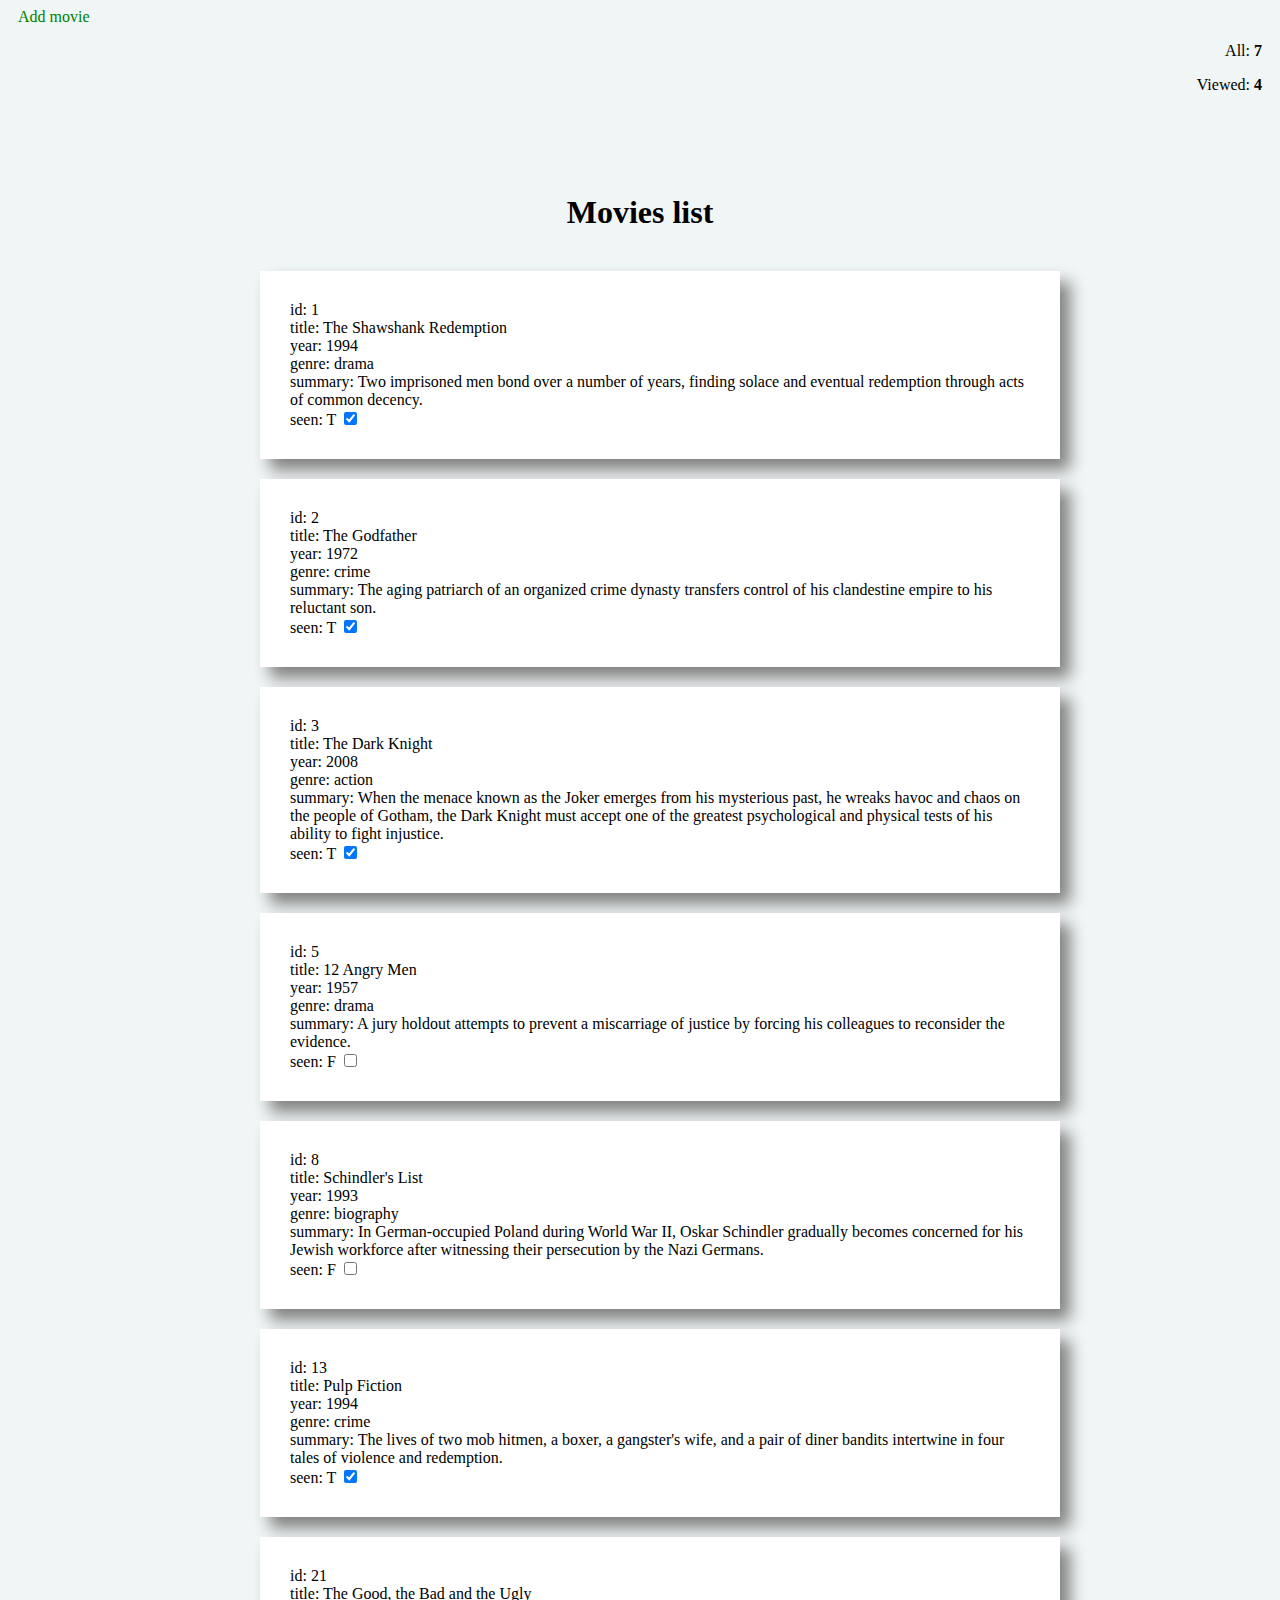
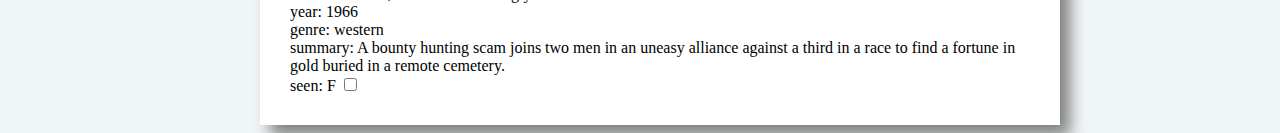
<file: index.html>
<!DOCTYPE html>
<html>
	<head>
		<link rel="stylesheet" type="text/css" href="style.css">
	</head>
	<body>
		<a class="link" href="add.html">Add movie</a>
		<div id="moviesCountersContainer">
    		<p>All: <span class="moviesCounter" id="moviesCounterAll"></span></p>
    		<p>Viewed: <span class="moviesCounter" id="moviesCounterSeen"></span></p>
		</div>
		<div id="moviesListContainer"> 
			<h1 class="heading">Movies list</h1>   
    		<ul id="moviesList"></ul>
		</div>

		<script type="module" src="movies-storage.js" ></script>
		<script type="module" src="index.js"></script>
	</body>
</html>
</file>
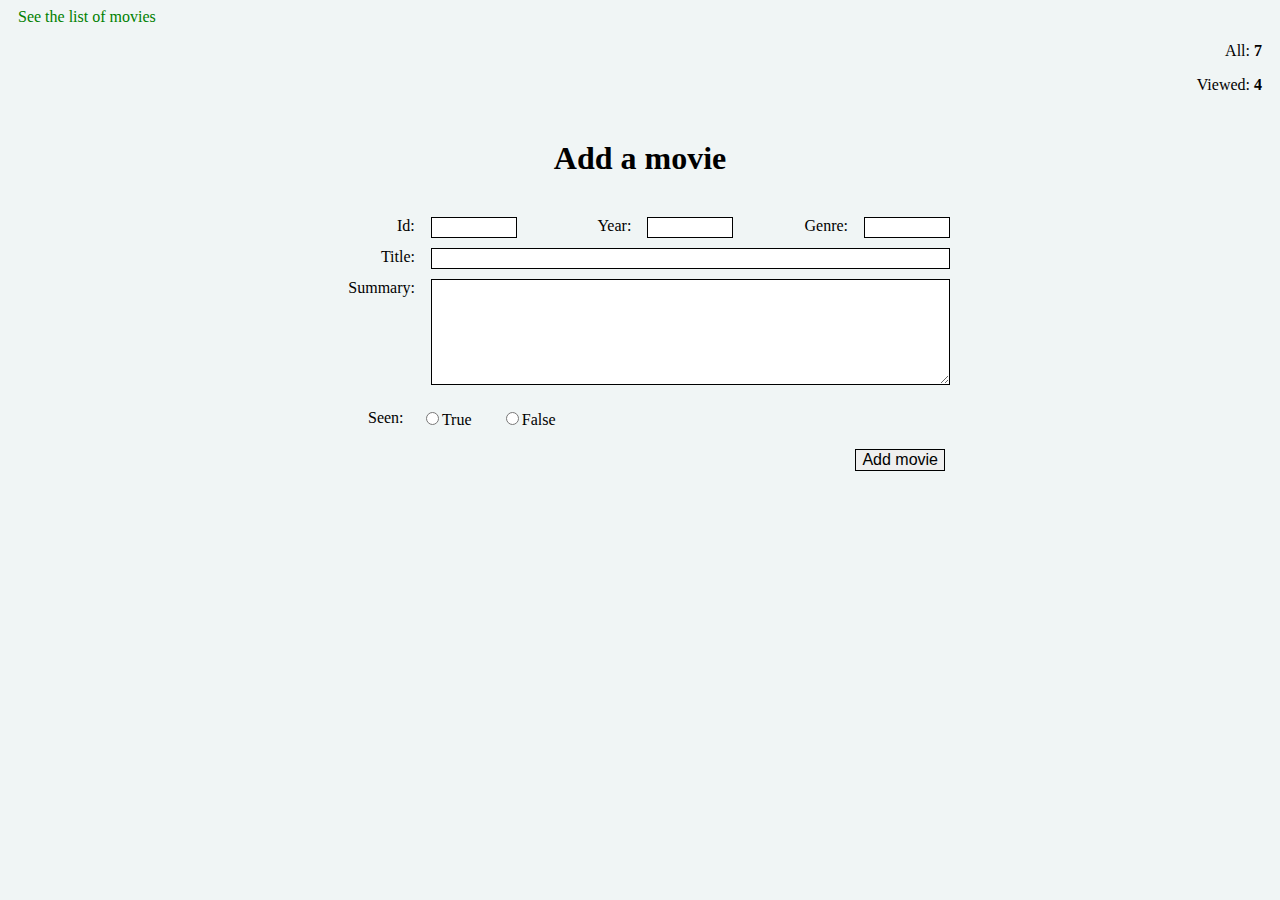
<file: add.html>
<!DOCTYPE html>
<body>
	<head>
		<link rel="stylesheet" type="text/css" href="style.css">
	</head>
	<body>
		<a class="link" href="index.html">See the list of movies</a>
		<div id="moviesCountersContainer">
    		<p>All: <span class="moviesCounter" id="anotherMoviesCounterAll"></span></p>
   	 		<p>Viewed: <span class="moviesCounter" id="anotherMoviesCounterSeen"></span></p>
		</div>
		<div id="formContainer">
			<form>
				<h1 class="heading">Add a movie</h1>
				<div class="container row">
					<label for="id">Id:</label><input type="text" name="id" class="id">
					<label for="year">Year:</label><input type="text" name="year" class="year">
					<label for="genre">Genre:</label><input type="text" name="genre" class="genre">
				</div>
				<div class="row">
					<label for="title">Title:</label><input type="text" name="title" class="title">
				</div>
				<div class="row">
					<label for="summary">Summary:</label><textarea type="text" name="summary" class="summary"></textarea>
				</div>
				<div class="row withRadios">
					<span class="radioLabel">Seen: </span>
					<label for="true">
						<input type="radio" name="seen" class="seen" value="T">True
					</label>
					<label for="false">
						<input type="radio" name="seen" class="seen" value="F">False
					</label>
				</div>	
				<div class="row withSubmit">
					<input type="submit" name="add" value="Add movie" class="add">
				</div>
			</form>
		</div>
		<script type="module" src="movies-storage.js" ></script>
		<script type="module" src="movies-counter.js"></script>
		<script type="module" src="add.js"></script>
	</body>
</body>
</file>
<file: style.css>
.moviesCounter {
	font-weight: 600;
}

.moviesListContainer {
	margin-top: 100px;
}

#moviesCountersContainer {
	text-align: right;
	margin: 0 10px 0 0;
}

.moviesList {
    width: 800px;
    margin: auto;
}

ul {
	list-style-type: none;
}

.moviesList li {
	padding: 30px;
	margin-top: 20px;
	box-shadow: 10px 11px 15px #808080;
	background-color: #fff;
}

body {
	background-color: #f0f5f5;
	font-family: verdana;
	color: #000;
}

.link {
	color: #008000;
	text-decoration: none;
	margin-left: 10px;
}

form {
	width: 650px;
	height: 400px;
	margin: auto;
	padding: 20px 0;
}

form .row .summary {
	border: 1px solid #000;
}

.heading {
	text-align: center;
	margin: 10px 0 40px 0;
}

label {
	width: 100px;
	float: left;
	text-align: right;
	padding:0 16px 0 0;
}

input {
	font-size: 15px;
	border: 1px solid #000;
}

textarea {
}

.title {
	width: 513px;
}

.summary {
	width: 513px;
	height: 100px;
	font-size: 15px;

}

.id, .genre, .year {
	width: 80px;
}

.add {
	cursor: pointer;
	font-size: medium;	
}
.container {
	display: flex;
	flex-direction: row;
	justify-content: space-evenly;
}
.container input {
	margin:0 15px 0 0;
}

.row {
	margin:10px 0;

}

.row:after {
	clear: both;
	content: "";
	display: table;
}

.radioLabel {
	float: left;
	margin: 10px 0 10px 53px;
}

.withRadios label {
	width: 68px;
	margin: 10px 0;
}

.withSubmit {
	margin: 0 20px 0 0;
	float: right;
}

.moviesList li:hover {
	text-decoration: underline;
}
</file>
